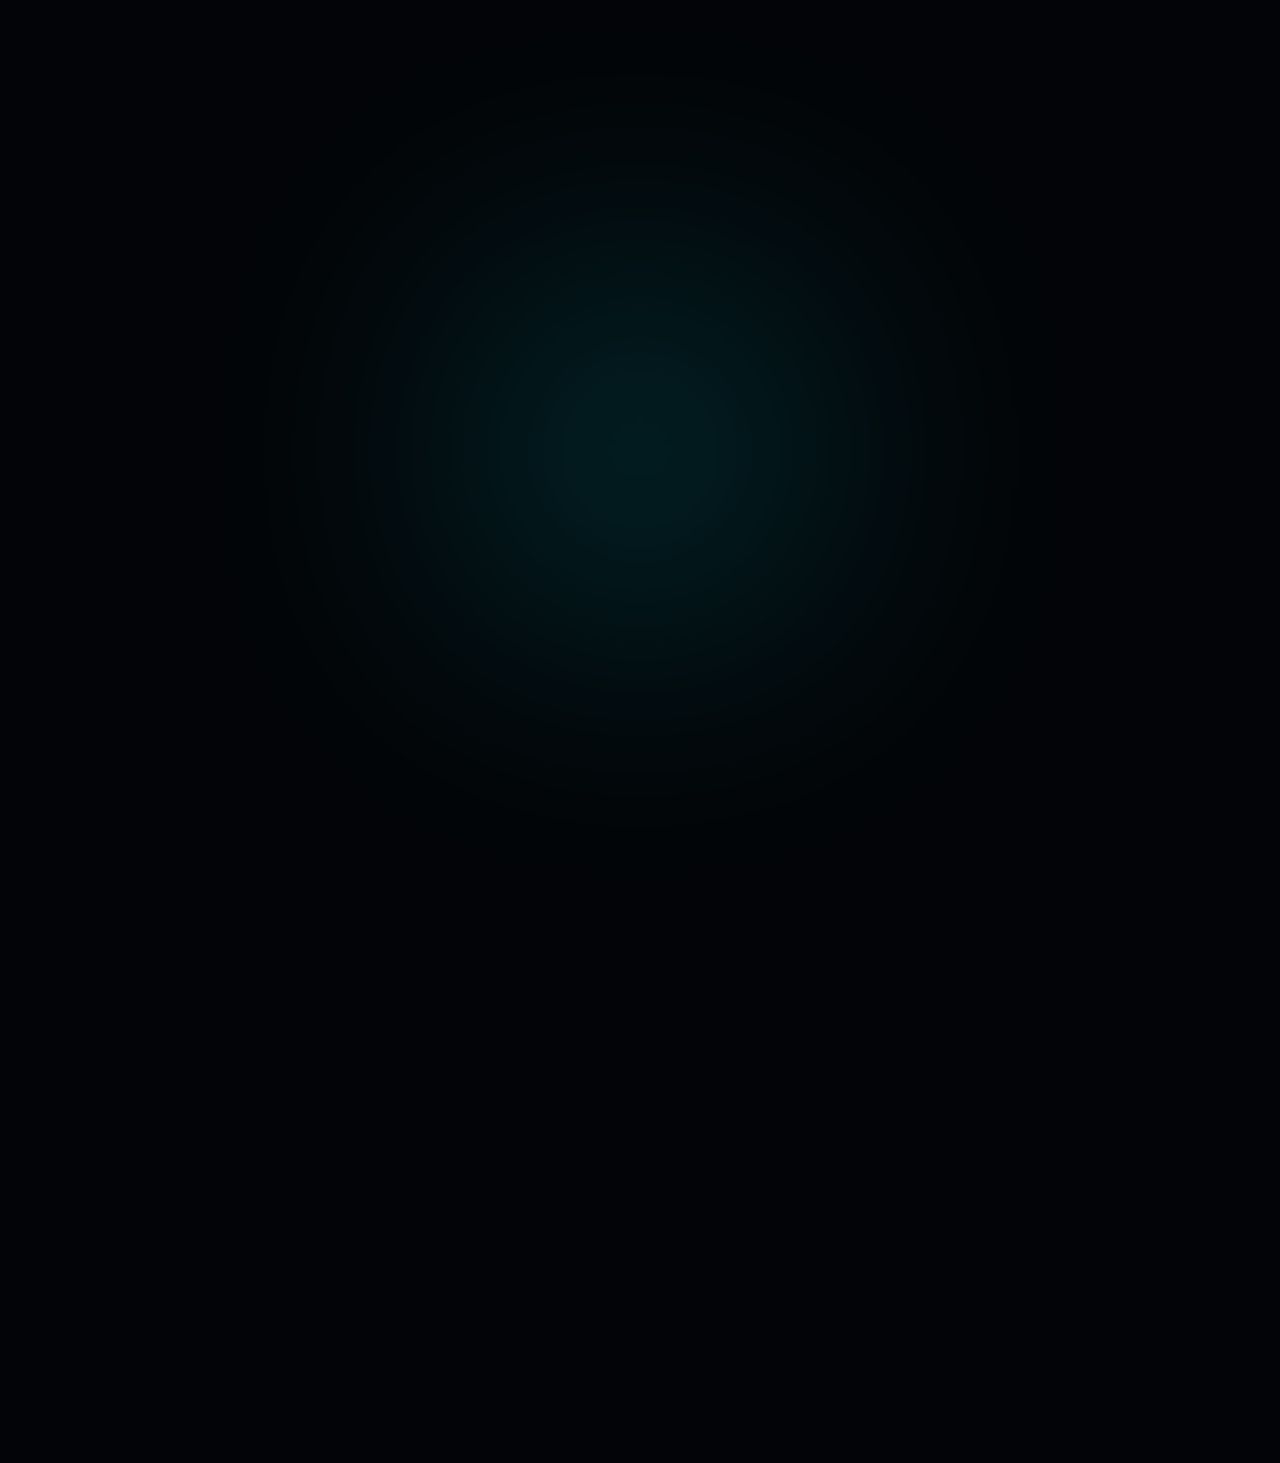
<file: index.html>
<!DOCTYPE html>
<html lang="mn">
<head>
    <meta charset="UTF-8">
    <meta name="viewport" content="width=device-width, initial-scale=1.0, maximum-scale=1.0, user-scalable=no, viewport-fit=cover">
    <title>HoLa Live | Welcome</title>
    
    <link href="https://fonts.googleapis.com/css2?family=Montserrat:wght@900&family=Orbitron:wght@900&display=swap" rel="stylesheet">
    
    <style>
        :root {
            --bg: #030407;
            --neon: #00f2ff;
            --pink: #ff0055;
        }

        * { margin: 0; padding: 0; box-sizing: border-box; }

        body {
            background-color: var(--bg);
            color: #fff;
            height: 100vh;
            display: flex;
            flex-direction: column;
            justify-content: center;
            align-items: center;
            overflow: hidden;
            font-family: 'Montserrat', sans-serif;
        }

        /* --- Арын эффект --- */
        .bg-glow {
            position: absolute;
            width: 300px;
            height: 300px;
            background: var(--neon);
            filter: blur(150px);
            opacity: 0.2;
            z-index: 1;
        }

        /* --- Үсэгнүүдийн контейнер --- */
        .title-container {
            position: relative;
            z-index: 10;
            display: flex;
            gap: 15px;
            font-family: 'Orbitron', sans-serif;
            font-size: clamp(40px, 10vw, 100px);
            font-weight: 900;
        }

        .word { display: flex; }

        .letter {
            display: inline-block;
            opacity: 0; /* Анх харагдахгүй */
            transform: scale(5) translate3d(var(--x), var(--y), 0);
            filter: blur(20px);
            animation: letterArrival 0.8s cubic-bezier(0.1, 0.9, 0.2, 1) forwards;
        }

        /* Үсэг бүрийн нисэж ирэх чиглэлийг заах */
        .l1 { --x: -100px; --y: -100px; animation-delay: 0.1s; }
        .l2 { --x: 50px; --y: 150px; animation-delay: 0.2s; }
        .l3 { --x: -150px; --y: 50px; animation-delay: 0.3s; }
        .l4 { --x: 100px; --y: -150px; animation-delay: 0.4s; }
        .l5 { --x: 200px; --y: 100px; animation-delay: 0.5s; color: var(--neon); }
        .l6 { --x: -50px; --y: -200px; animation-delay: 0.6s; color: var(--neon); }
        .l7 { --x: 150px; --y: -100px; animation-delay: 0.7s; color: var(--neon); }
        .l8 { --x: -100px; --y: 100px; animation-delay: 0.8s; color: var(--neon); }

        @keyframes letterArrival {
            to {
                opacity: 1;
                transform: scale(1) translate3d(0, 0, 0);
                filter: blur(0);
            }
        }

        /* --- Товчлуур --- */
        .enter-btn {
            position: relative;
            z-index: 20;
            margin-top: 50px;
            padding: 15px 40px;
            background: var(--neon);
            color: #000;
            text-decoration: none;
            font-weight: 900;
            border-radius: 50px;
            opacity: 0;
            animation: fadeIn 1s ease forwards;
            animation-delay: 1.5s;
            box-shadow: 0 0 20px var(--neon);
            transition: 0.3s;
        }

        .enter-btn:active { transform: scale(0.9); }

        /* --- Хөл хэсэг --- */
        footer {
            position: absolute;
            bottom: 30px;
            font-size: 10px;
            color: rgba(255,255,255,0.3);
            text-align: center;
            width: 100%;
            opacity: 0;
            animation: fadeIn 1s ease forwards;
            animation-delay: 2s;
        }

        @keyframes fadeIn { to { opacity: 1; } }
    </style>
</head>
<body>

    <div class="bg-glow"></div>

    <div class="title-container">
        <div class="word">
            <span class="letter l1">H</span>
            <span class="letter l2">o</span>
            <span class="letter l3">L</span>
            <span class="letter l4">a</span>
        </div>
        <div class="word">
            <span class="letter l5">L</span>
            <span class="letter l6">i</span>
            <span class="letter l7">v</span>
            <span class="letter l8">e</span>
        </div>
    </div>

    <a href="app.html" class="enter-btn">НЭВТРЭХ</a>

    <footer>
        2026. Hola live. Бүх эрх хуулиар хамгаалагдсан!
    </footer>

</body>
</html>
</file>
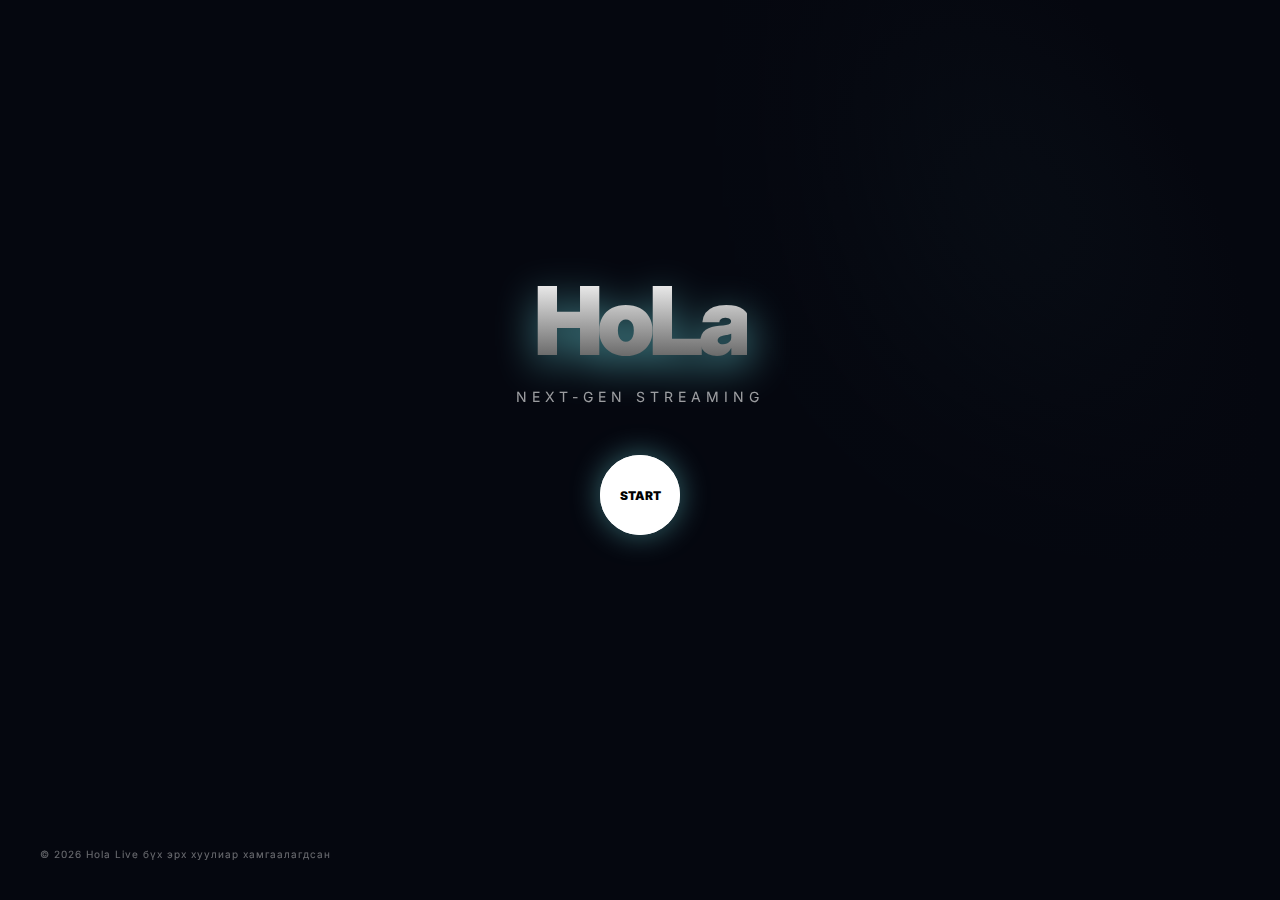
<file: app.html>
<!DOCTYPE html>
<html lang="mn">
<head>
    <meta charset="UTF-8">
    <meta name="viewport" content="width=device-width, initial-scale=1.0, maximum-scale=1.0, user-scalable=no">
    <title>HOLA | Live Future</title>
    <link href="https://fonts.googleapis.com/css2?family=Inter:wght@400;700;900&display=swap" rel="stylesheet">
    <style>
        :root { --p: #7df9ff; --s: #ff0055; --dark: #05070f; }
        * { box-sizing: border-box; margin: 0; padding: 0; }
        body { font-family: 'Inter', sans-serif; background: var(--dark); color: #fff; height: 100vh; display: flex; flex-direction: column; overflow: hidden; }

        /* Background Effects */
        .bg-vignette { position: absolute; inset: 0; background: radial-gradient(circle at center, transparent 0%, var(--dark) 80%); z-index: 1; }
        .bg-glow { position: absolute; width: 400px; height: 400px; background: var(--p); filter: blur(150px); opacity: 0.15; top: -100px; right: -100px; z-index: 0; }

        /* Hero Section */
        main { position: relative; z-index: 2; flex: 1; display: flex; flex-direction: column; justify-content: center; align-items: center; padding: 20px; }
        .logo-box { position: relative; margin-bottom: 20px; }
        .logo-main { font-size: 95px; font-weight: 900; letter-spacing: -6px; line-height: 1; background: linear-gradient(to bottom, #fff, #555); -webkit-background-clip: text; -webkit-text-fill-color: transparent; }
        .logo-shadow { position: absolute; inset: 0; font-size: 95px; font-weight: 900; letter-spacing: -6px; color: var(--p); filter: blur(20px); opacity: 0.5; z-index: -1; }

        .tagline { font-size: 14px; text-transform: uppercase; letter-spacing: 5px; opacity: 0.6; margin-bottom: 50px; }

        /* Button Pulse */
        .start-btn { 
            position: relative; width: 80px; height: 80px; background: #fff; border-radius: 50%; display: flex; align-items: center; justify-content: center; 
            text-decoration: none; color: #000; font-weight: 900; font-size: 12px; transition: 0.3s; cursor: pointer; border: none;
            box-shadow: 0 0 30px rgba(125,249,255,0.4);
        }
        .start-btn:active { transform: scale(0.9); }
        .pulse { position: absolute; width: 100%; height: 100%; border: 2px solid #fff; border-radius: 50%; animation: pulse-ring 2s infinite; }
        @keyframes pulse-ring { 0% { transform: scale(1); opacity: 1; } 100% { transform: scale(2); opacity: 0; } }

        /* Footer */
        footer { position: relative; z-index: 2; padding: 40px; font-size: 10px; opacity: 0.4; letter-spacing: 1px; }
    </style>
</head>
<body>
    <div class="bg-glow"></div>
    <div class="bg-vignette"></div>

    <main>
        <div class="logo-box">
            <h1 class="logo-main">HoLa</h1>
            <div class="logo-shadow">HoLa</div>
        </div>
        <p class="tagline">Next-Gen Streaming</p>

        <a href="app.html" class="start-btn">
            <div class="pulse"></div>
            START
        </a>
    </main>

    <footer>
        © 2026 Hola Live бүх эрх хуулиар хамгаалагдсан 
    </footer>
</body>
</html>
</file>
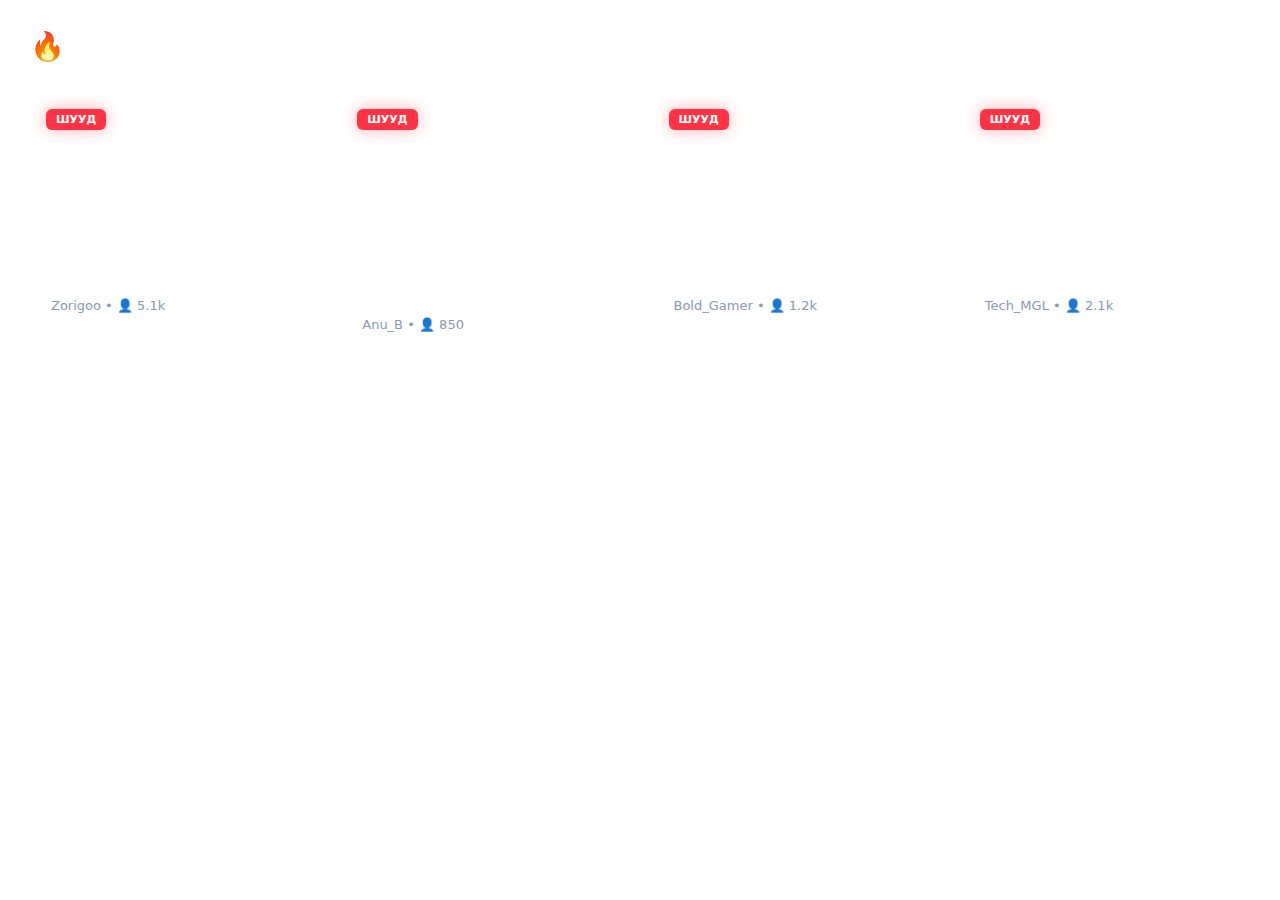
<file: pages/home.html>
<!DOCTYPE html>
<html lang="mn">
<head>
    <meta charset="UTF-8">
    <link rel="stylesheet" href="../assets/css/global.css">
    <style>
        body { padding: 30px; background: transparent; overflow-y: auto; }
        .grid {
            display: grid;
            grid-template-columns: repeat(auto-fill, minmax(280px, 1fr));
            gap: 25px;
        }
        .card {
            background: var(--panel); border-radius: 20px; overflow: hidden;
            border: 1px solid var(--border); transition: 0.4s cubic-bezier(0.175, 0.885, 0.32, 1.275);
            cursor: pointer; position: relative;
        }
        .card:hover { transform: translateY(-10px); border-color: var(--primary); box-shadow: 0 15px 30px rgba(0,0,0,0.5); }
        .thumb { width: 100%; aspect-ratio: 16/9; background-size: cover; background-position: center; position: relative; }
        .live-tag { position: absolute; top: 15px; left: 15px; background: var(--accent); color: #fff; padding: 4px 10px; border-radius: 6px; font-size: 11px; font-weight: 900; box-shadow: 0 0 15px rgba(255, 51, 68, 0.4); }
        .info { padding: 20px; }
        .info h4 { font-size: 16px; margin-bottom: 5px; color: #fff; }
        .info p { font-size: 13px; color: #8a99ad; }
    </style>
</head>
<body>
    <h2 style="margin-bottom: 30px; font-weight: 800; font-size: 28px;">🔥 Одоо шууд</h2>
    <div class="grid" id="streamGrid"></div>

    <script>
        const streams = [
            { user: "Zorigoo", title: "PUBG Mobile Season 24", viewers: "5.1k", img: "https://picsum.photos/id/1/600/337" },
            { user: "Anu_B", title: "Оройн мэнд, хамтдаа ярилцъя ☕", viewers: "850", img: "https://picsum.photos/id/2/600/337" },
            { user: "Bold_Gamer", title: "GTA 5 Roleplay Монгол", viewers: "1.2k", img: "https://picsum.photos/id/3/600/337" },
            { user: "Tech_MGL", title: "iPhone 17 Pro Max тойм", viewers: "2.1k", img: "https://picsum.photos/id/4/600/337" }
        ];

        const grid = document.getElementById('streamGrid');
        streams.forEach(s => {
            grid.innerHTML += `
                <div class="card">
                    <div class="thumb" style="background-image: url('${s.img}')">
                        <div class="live-tag">ШУУД</div>
                    </div>
                    <div class="info">
                        <h4>${s.title}</h4>
                        <p>${s.user} • 👤 ${s.viewers}</p>
                    </div>
                </div>
            `;
        });
    </script>
</body>
</html>
</file>
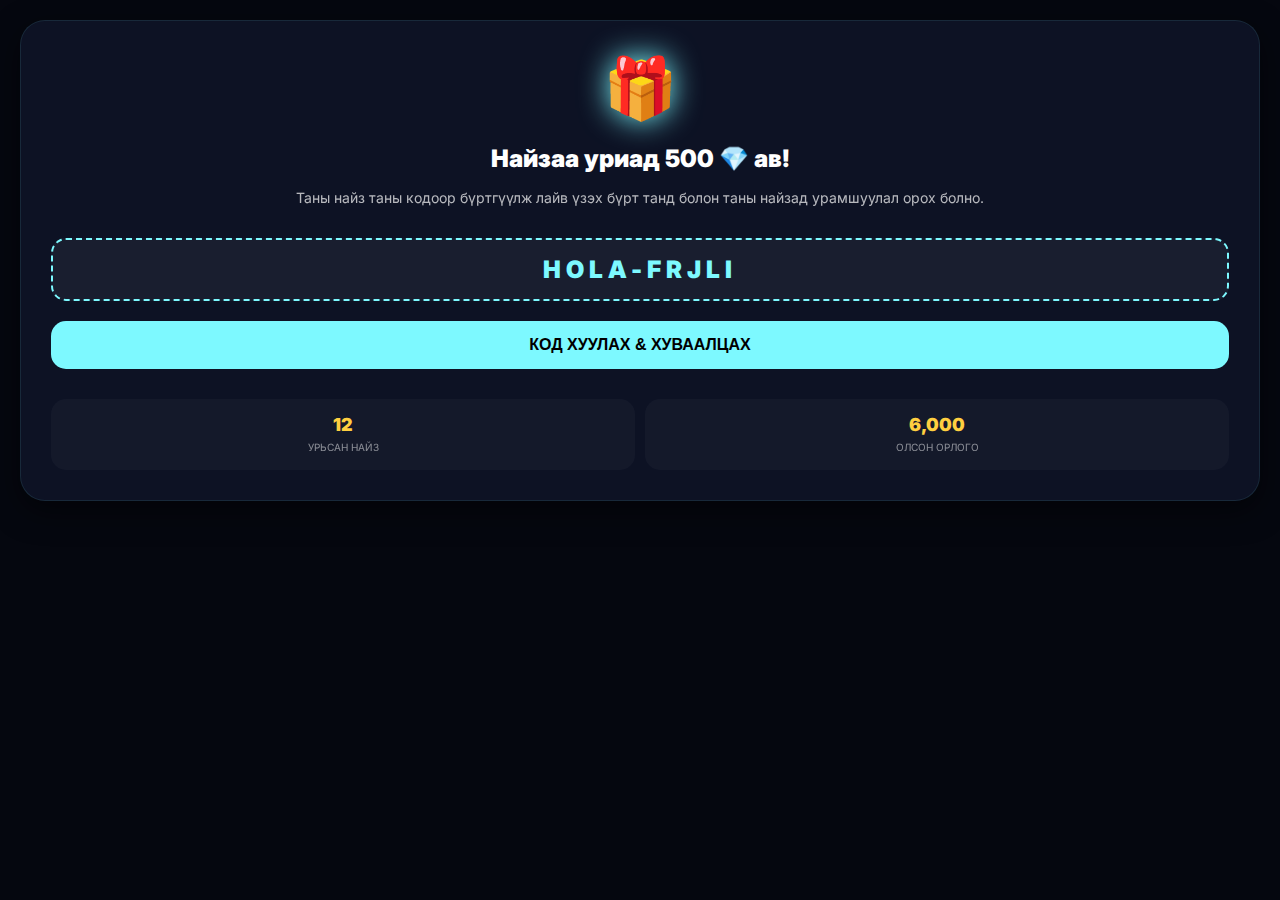
<file: pages/invite.html>
<!DOCTYPE html>
<html lang="mn">
<head>
    <meta charset="UTF-8">
    <meta name="viewport" content="width=device-width, initial-scale=1.0, maximum-scale=1.0, user-scalable=no">
    <link href="https://fonts.googleapis.com/css2?family=Inter:wght@400;700;900&display=swap" rel="stylesheet">
    <style>
        :root { --bg: #05070f; --accent: #7df9ff; --gold: #ffcf40; --panel: #0d1224; }
        body { margin: 0; font-family: 'Inter', sans-serif; background: var(--bg); color: #fff; padding: 20px; text-align: center; }
        
        .invite-card { background: var(--panel); border-radius: 25px; padding: 30px; border: 1px solid rgba(125,249,255,0.1); box-shadow: 0 10px 30px rgba(0,0,0,0.5); }
        .gift-icon { font-size: 60px; margin-bottom: 20px; filter: drop-shadow(0 0 15px var(--accent)); }
        h1 { font-weight: 900; font-size: 24px; margin-bottom: 10px; }
        p { font-size: 14px; opacity: 0.7; line-height: 1.5; margin-bottom: 30px; }

        .code-box { 
            background: rgba(255,255,255,0.05); border: 2px dashed var(--accent); 
            padding: 15px; border-radius: 15px; font-size: 24px; font-weight: 900; 
            letter-spacing: 5px; color: var(--accent); margin-bottom: 20px; position: relative;
        }
        
        .copy-btn { 
            background: var(--accent); color: #000; border: none; padding: 15px 30px; 
            border-radius: 15px; font-weight: 900; width: 100%; cursor: pointer; font-size: 16px;
            transition: 0.3s;
        }
        .copy-btn:active { transform: scale(0.95); }

        .stats-grid { display: grid; grid-template-columns: 1fr 1fr; gap: 10px; margin-top: 30px; }
        .stat-item { background: rgba(255,255,255,0.03); padding: 15px; border-radius: 15px; }
        .stat-num { display: block; font-size: 18px; font-weight: 900; color: var(--gold); }
        .stat-label { font-size: 10px; opacity: 0.5; text-transform: uppercase; }
    </style>
</head>
<body>

    <div class="invite-card">
        <div class="gift-icon">🎁</div>
        <h1>Найзаа уриад 500 💎 ав!</h1>
        <p>Таны найз таны кодоор бүртгүүлж лайв үзэх бүрт танд болон таны найзад урамшуулал орох болно.</p>

        <div class="code-box" id="inviteCode">HOLA-777</div>
        <button class="copy-btn" onclick="copyInvite()">КОД ХУУЛАХ & ХУВААЛЦАХ</button>

        <div class="stats-grid">
            <div class="stat-item">
                <span class="stat-num" id="invitedCount">12</span>
                <span class="stat-label">Урьсан найз</span>
            </div>
            <div class="stat-item">
                <span class="stat-num" id="earnedDiamonds">6,000</span>
                <span class="stat-label">Олсон орлого</span>
            </div>
        </div>
    </div>

    <script src="../js/economyEngine.js"></script>
    <script>
        // Unique Code Generator
        window.onload = () => {
            let code = localStorage.getItem('my_invite_code');
            if(!code) {
                code = 'HOLA-' + Math.random().toString(36).substring(2, 7).toUpperCase();
                localStorage.setItem('my_invite_code', code);
            }
            document.getElementById('inviteCode').innerText = code;
        };

        function copyInvite() {
            const code = document.getElementById('inviteCode').innerText;
            const text = `Hola Live-д намайг дагаарай! Миний урилгын код: ${code} . Ороод 500 Diamond бэлгэнд аваарай! https://hola-live.com`;
            
            navigator.clipboard.writeText(text).then(() => {
                alert("Урилгын холбоос хуулагдлаа! Одоо найзууд руугаа илгээ.");
            });
        }
    </script>
</body>
</html>
</file>
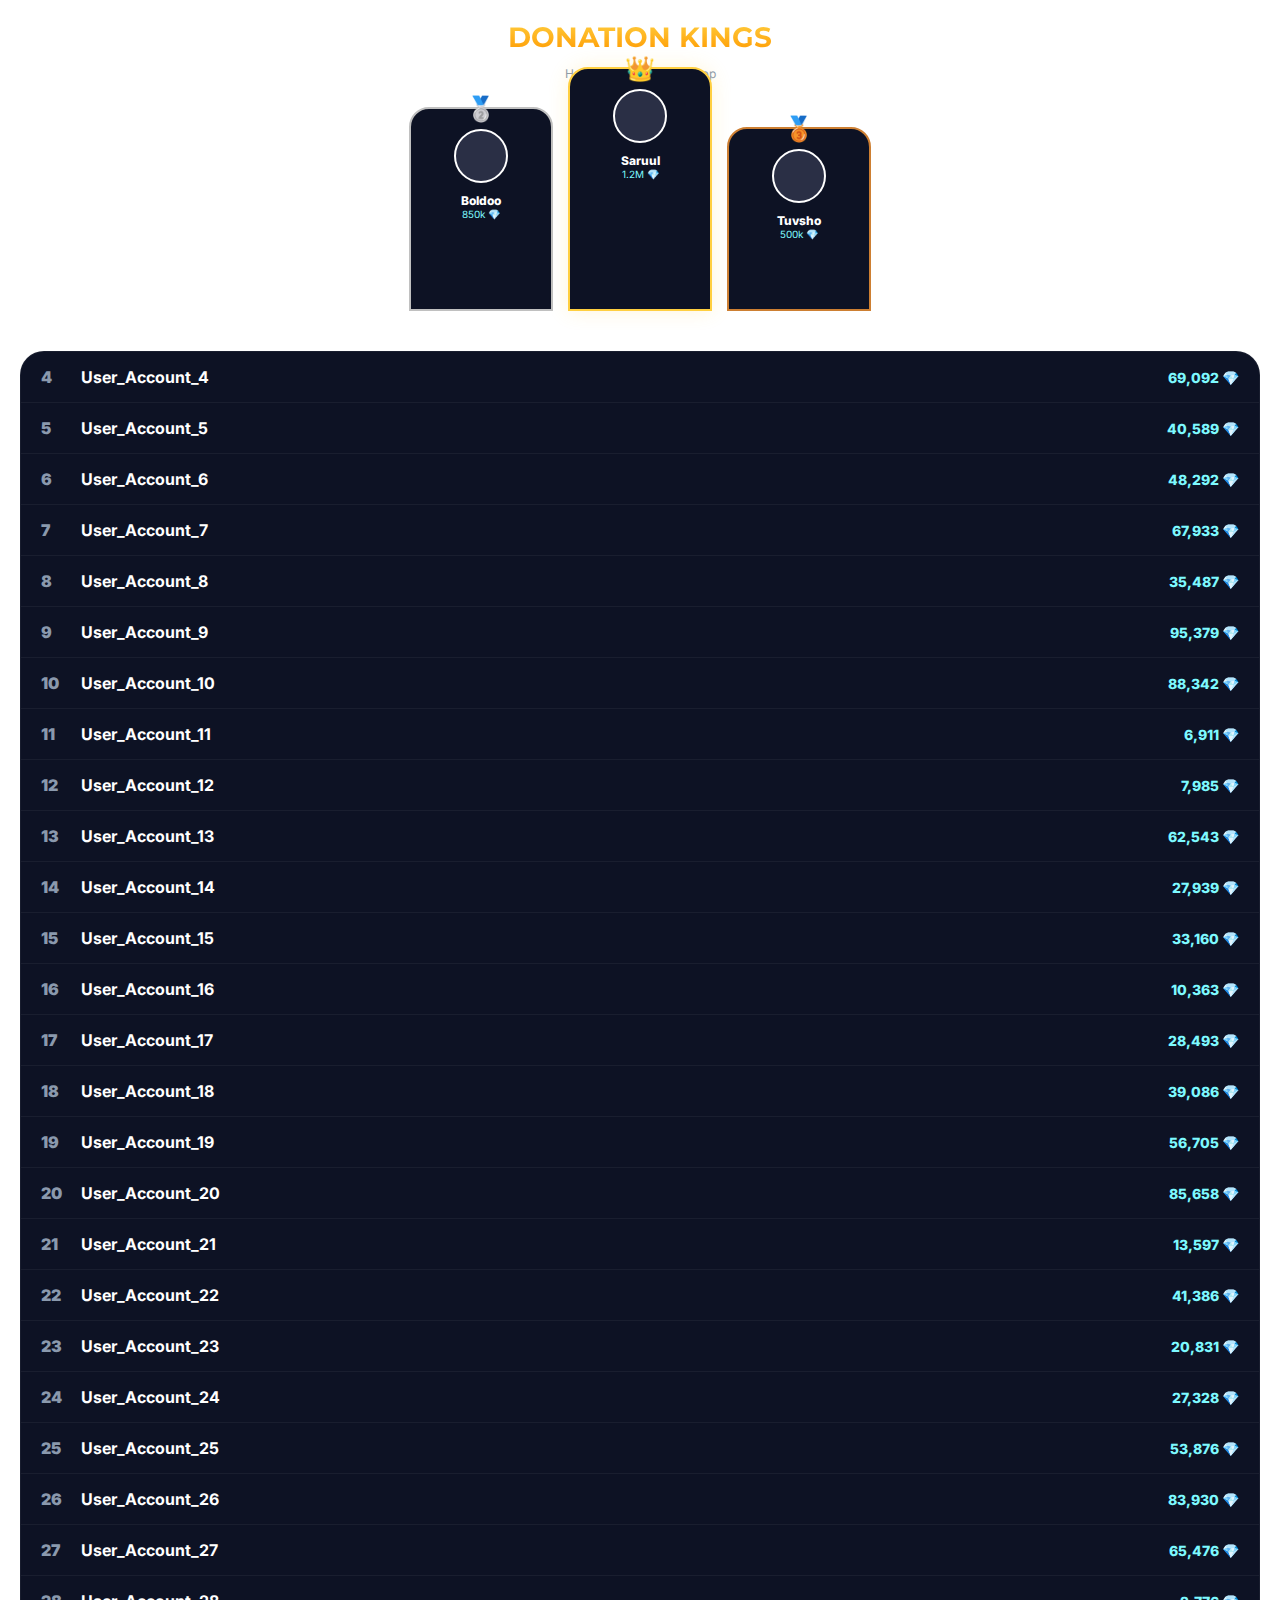
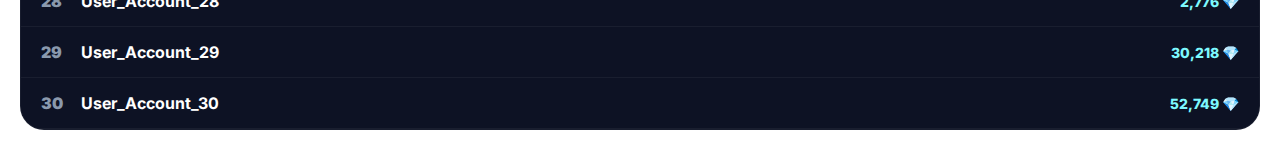
<file: pages/leaderboard.html>
<!DOCTYPE html>
<html lang="mn">
<head>
    <meta charset="UTF-8">
    <meta name="viewport" content="width=device-width, initial-scale=1.0">
    <link href="https://fonts.googleapis.com/css2?family=Inter:wght@400;700;900&family=Montserrat:wght@800&display=swap" rel="stylesheet">
    <style>
        :root { --bg: #05070f; --panel: #0d1224; --accent: #7df9ff; --gold: #ffcf40; --silver: #c0c0c0; --bronze: #cd7f32; }
        body { margin: 0; font-family: 'Inter', sans-serif; background: transparent; color: #fff; padding: 20px; }
        
        .title-section { text-align: center; margin-bottom: 30px; }
        .title-section h1 { font-family: 'Montserrat'; font-size: 28px; margin: 0; background: linear-gradient(var(--gold), #ff9900); -webkit-background-clip: text; -webkit-text-fill-color: transparent; }
        
        /* Podium (Top 3) */
        .podium { display: flex; justify-content: center; align-items: flex-end; gap: 15px; margin-bottom: 40px; height: 200px; }
        .podium-item { background: var(--panel); border-radius: 20px 20px 0 0; display: flex; flex-direction: column; align-items: center; padding: 20px; position: relative; width: 100px; }
        .p-1 { height: 100%; border: 2px solid var(--gold); box-shadow: 0 0 20px rgba(255,207,64,0.2); }
        .p-2 { height: 80%; border: 2px solid var(--silver); }
        .p-3 { height: 70%; border: 2px solid var(--bronze); }
        
        .avatar { width: 50px; height: 50px; border-radius: 50%; background: #2a2f45; margin-bottom: 10px; border: 2px solid #fff; }
        .rank-badge { position: absolute; top: -15px; font-size: 24px; }
        
        /* List (4-30) */
        .rank-list { background: var(--panel); border-radius: 24px; overflow: hidden; border: 1px solid rgba(255,255,255,0.05); }
        .rank-row { display: flex; align-items: center; padding: 15px 20px; border-bottom: 1px solid rgba(255,255,255,0.05); }
        .rank-num { width: 40px; font-weight: 900; color: #8a99ad; }
        .user-name { flex: 1; font-weight: 700; }
        .user-amount { color: var(--accent); font-weight: 800; font-size: 14px; }
    </style>
</head>
<body>

    <div class="title-section">
        <h1>DONATION KINGS</h1>
        <p style="font-size: 12px; color: #8a99ad;">Нийт бэлэг өгсөн дүнгээр</p>
    </div>

    <div class="podium">
        <div class="podium-item p-2">
            <span class="rank-badge">🥈</span>
            <div class="avatar"></div>
            <span style="font-size: 12px; font-weight: 800;">Boldoo</span>
            <span style="font-size: 10px; color: var(--accent);">850k 💎</span>
        </div>
        <div class="podium-item p-1">
            <span class="rank-badge">👑</span>
            <div class="avatar"></div>
            <span style="font-size: 12px; font-weight: 800;">Saruul</span>
            <span style="font-size: 10px; color: var(--accent);">1.2M 💎</span>
        </div>
        <div class="podium-item p-3">
            <span class="rank-badge">🥉</span>
            <div class="avatar"></div>
            <span style="font-size: 12px; font-weight: 800;">Tuvsho</span>
            <span style="font-size: 10px; color: var(--accent);">500k 💎</span>
        </div>
    </div>

    <div class="rank-list" id="rankList">
        </div>

    <script>
        const list = document.getElementById('rankList');
        for(let i=4; i<=30; i++) {
            list.innerHTML += `
                <div class="rank-row">
                    <div class="rank-num">${i}</div>
                    <div class="user-name">User_Account_${i}</div>
                    <div class="user-amount">${Math.floor(Math.random()*100000).toLocaleString()} 💎</div>
                </div>
            `;
        }
    </script>
</body>
</html>
</file>
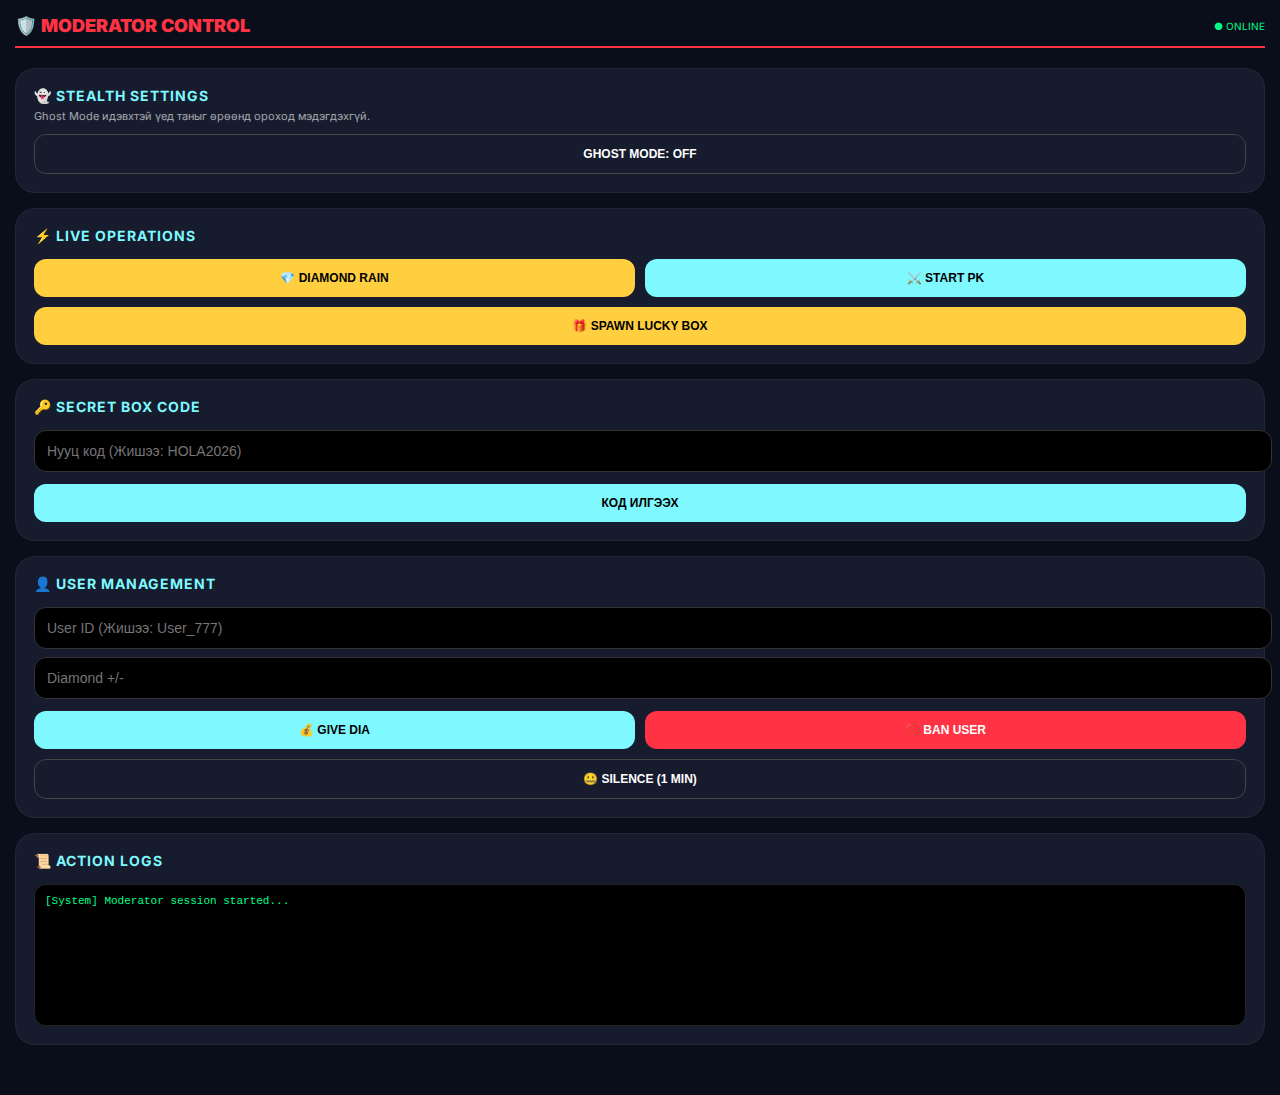
<file: pages/moderator.html>
<!DOCTYPE html>
<html lang="mn">
<head>
    <meta charset="UTF-8">
    <meta name="viewport" content="width=device-width, initial-scale=1.0, maximum-scale=1.0, user-scalable=no">
    <title>Hola Admin Panel</title>
    <link href="https://fonts.googleapis.com/css2?family=Inter:wght@400;700;900&display=swap" rel="stylesheet">
    <style>
        :root { --bg: #0a0e1a; --panel: #161b2d; --accent: #7df9ff; --gold: #ffcf40; --danger: #ff3344; --success: #00ff88; }
        body { margin: 0; font-family: 'Inter', sans-serif; background: var(--bg); color: #fff; padding: 15px; padding-bottom: 50px; }

        .header { display: flex; align-items: center; justify-content: space-between; margin-bottom: 20px; border-bottom: 2px solid var(--danger); padding-bottom: 10px; }
        .header h1 { font-weight: 900; font-size: 18px; color: var(--danger); margin: 0; }

        .card { background: var(--panel); border-radius: 20px; padding: 18px; margin-bottom: 15px; border: 1px solid rgba(255,255,255,0.05); }
        h3 { margin-top: 0; font-size: 14px; text-transform: uppercase; color: var(--accent); letter-spacing: 1px; margin-bottom: 15px; display: flex; align-items: center; gap: 8px; }

        .input-group { display: flex; flex-direction: column; gap: 8px; margin-bottom: 12px; }
        input { background: #000; border: 1px solid #333; color: #fff; padding: 12px; border-radius: 12px; font-size: 14px; outline: none; width: 100%; }
        input:focus { border-color: var(--accent); }

        .grid-2 { display: grid; grid-template-columns: 1fr 1fr; gap: 10px; }
        
        button { border: none; padding: 12px; border-radius: 12px; font-weight: 900; cursor: pointer; transition: 0.2s; font-size: 12px; }
        button:active { transform: scale(0.96); opacity: 0.8; }

        .btn-blue { background: var(--accent); color: #000; }
        .btn-gold { background: var(--gold); color: #000; }
        .btn-red { background: var(--danger); color: #fff; }
        .btn-outline { background: transparent; border: 1px solid #444; color: #fff; }
        .btn-outline.active { border-color: var(--success); color: var(--success); background: rgba(0,255,136,0.1); }

        /* Status Feed */
        #log { height: 120px; background: #000; border-radius: 12px; padding: 10px; font-family: monospace; font-size: 11px; overflow-y: auto; color: var(--success); border: 1px solid #222; margin-top: 10px; }
    </style>
</head>
<body>

    <div class="header">
        <h1>🛡️ MODERATOR CONTROL</h1>
        <div id="statusTag" style="font-size: 10px; color: var(--success);">● ONLINE</div>
    </div>

    <div class="card">
        <h3>👻 Stealth Settings</h3>
        <p style="font-size: 11px; opacity: 0.6; margin-top: -10px;">Ghost Mode идэвхтэй үед таныг өрөөнд ороход мэдэгдэхгүй.</p>
        <button id="ghostBtn" class="btn-outline" style="width: 100%;" onclick="toggleGhost()">GHOST MODE: OFF</button>
    </div>

    <div class="card">
        <h3>⚡ Live Operations</h3>
        <div class="grid-2">
            <button class="btn-gold" onclick="triggerEvent('DIAMOND_RAIN')">💎 DIAMOND RAIN</button>
            <button class="btn-blue" onclick="triggerEvent('START_PK')">⚔️ START PK</button>
        </div>
        <button class="btn-gold" style="width: 100%; margin-top: 10px;" onclick="triggerEvent('SPAWN_BOX')">🎁 SPAWN LUCKY BOX</button>
    </div>

    <div class="card">
        <h3>🔑 Secret Box Code</h3>
        <div class="input-group">
            <input type="text" id="secretCode" placeholder="Нууц код (Жишээ: HOLA2026)">
        </div>
        <button class="btn-blue" style="width: 100%;" onclick="sendSecret()">КОД ИЛГЭЭХ</button>
    </div>

    <div class="card">
        <h3>👤 User Management</h3>
        <div class="input-group">
            <input type="text" id="targetId" placeholder="User ID (Жишээ: User_777)">
            <input type="number" id="diaAmt" placeholder="Diamond +/-">
        </div>
        <div class="grid-2">
            <button class="btn-blue" onclick="adjustWallet()">💰 GIVE DIA</button>
            <button class="btn-red" onclick="kickUser()">🚫 BAN USER</button>
        </div>
        <button class="btn-outline" style="width: 100%; margin-top: 10px;" onclick="silenceUser()">🤐 SILENCE (1 MIN)</button>
    </div>

    <div class="card" style="margin-bottom: 0;">
        <h3>📜 Action Logs</h3>
        <div id="log">
            [System] Moderator session started...<br>
        </div>
    </div>

    <script src="../js/adminEngine.js"></script>
    <script src="../js/economyEngine.js"></script>

    <script>
        function writeLog(msg) {
            const log = document.getElementById('log');
            const now = new Date().toLocaleTimeString();
            log.innerHTML += `<span style="color:#666">[${now}]</span> ${msg}<br>`;
            log.scrollTop = log.scrollHeight;
        }

        // Ghost Mode Toggle
        function toggleGhost() {
            const btn = document.getElementById('ghostBtn');
            const currentState = AdminEngine.settings.isGhostMode;
            const newState = !currentState;
            
            AdminEngine.setGhostMode(newState);
            btn.className = newState ? 'btn-outline active' : 'btn-outline';
            btn.innerText = `GHOST MODE: ${newState ? 'ON' : 'OFF'}`;
            writeLog(`Ghost Mode set to ${newState}`);
        }

        // Global Event Trigger
        function triggerEvent(type) {
            window.parent.postMessage({ type: type }, '*');
            writeLog(`Triggered: ${type}`);
        }

        // Send Secret Box Code
        function sendSecret() {
            const code = document.getElementById('secretCode').value;
            if(!code) return alert("Код оруулна уу!");
            
            window.parent.postMessage({ type: 'SPAWN_SECRET', code: code }, '*');
            writeLog(`Secret Box sent with code: ${code}`);
            document.getElementById('secretCode').value = '';
        }

        // Adjust Wallet
        function adjustWallet() {
            const id = document.getElementById('targetId').value;
            const amt = parseInt(document.getElementById('diaAmt').value);
            if(!id || isNaN(amt)) return alert("ID болон хэмжээг оруул!");

            // Хэрэв өөрийнхөө ID бол шууд нэмнэ, үгүй бол системээр дамжуулна
            EconomyEngine.updateWallet(amt);
            writeLog(`Added ${amt} diamonds to ${id}`);
        }

        // Silence User (Stream Sniper Logic)
        function silenceUser() {
            const id = document.getElementById('targetId').value;
            if(!id) return alert("User ID оруул!");

            AdminEngine.silenceUser(id);
            window.parent.postMessage({ type: 'USER_SILENCED', userId: id }, '*');
            writeLog(`User ${id} silenced for 60 seconds`);
        }

        // Ban User
        function kickUser() {
            const id = document.getElementById('targetId').value;
            if(!id) return alert("User ID оруул!");

            AdminEngine.banUser(id, 30); // 30 min ban
            writeLog(`User ${id} banned for 30 minutes`);
        }

        // Initialize state on load
        window.onload = () => {
            const isGhost = AdminEngine.settings.isGhostMode;
            const btn = document.getElementById('ghostBtn');
            if(isGhost) {
                btn.className = 'btn-outline active';
                btn.innerText = 'GHOST MODE: ON';
            }
        };
    </script>
</body>
</html>
</file>
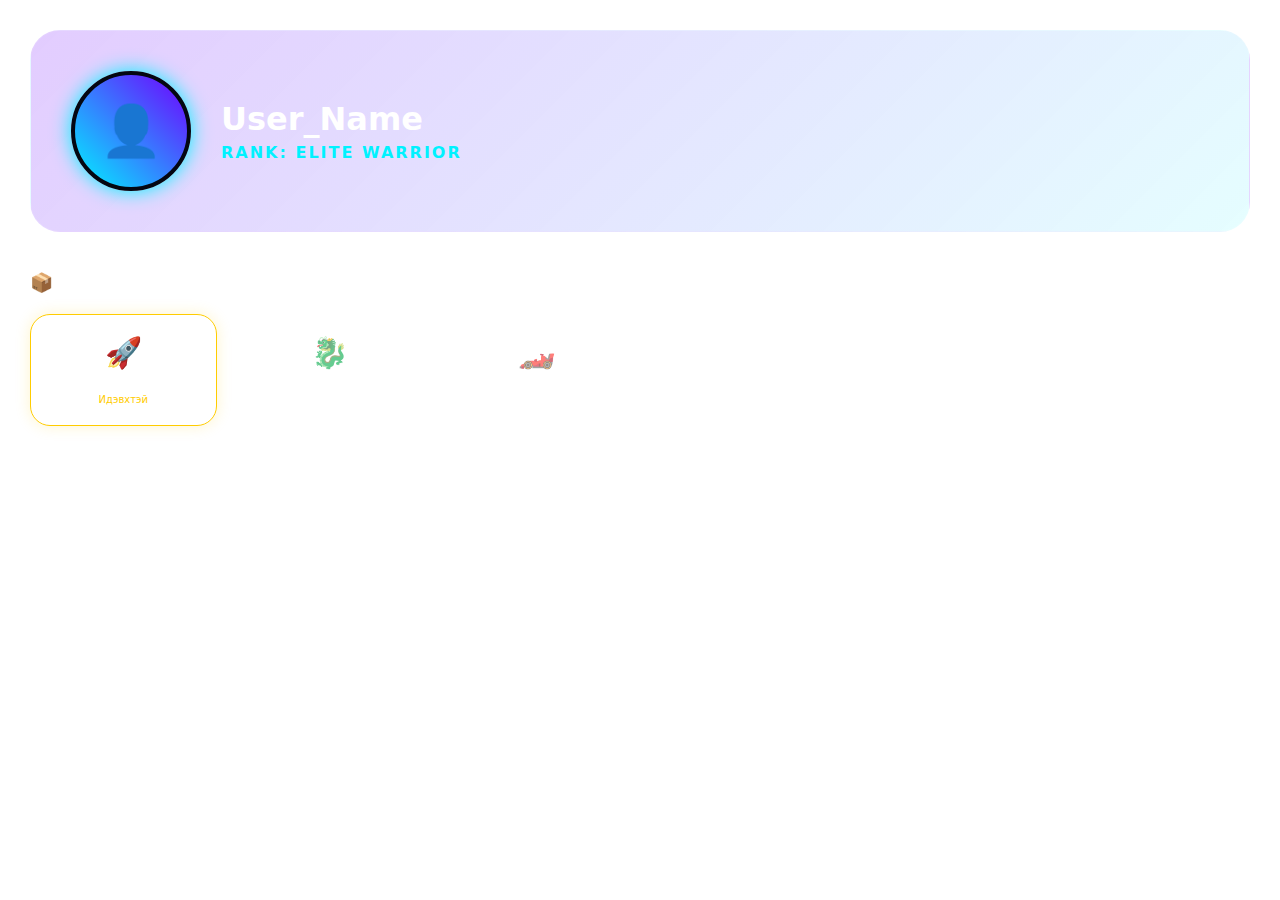
<file: pages/profile.html>
<!DOCTYPE html>
<html lang="mn">
<head>
    <meta charset="UTF-8">
    <link rel="stylesheet" href="../assets/css/global.css">
    <link rel="stylesheet" href="../assets/css/components.css">
    <style>
        body { padding: 30px; background: transparent; }
        .profile-header {
            display: flex; align-items: center; gap: 30px;
            padding: 40px; border-radius: 30px; background: linear-gradient(135deg, rgba(112, 0, 255, 0.2), rgba(0, 242, 255, 0.1));
            border: 1px solid var(--border); margin-bottom: 40px;
        }
        .avatar-big {
            width: 120px; height: 120px; border-radius: 50%;
            background: linear-gradient(45deg, var(--primary), var(--secondary));
            border: 4px solid var(--bg); box-shadow: 0 0 20px var(--primary);
            display: flex; align-items: center; justify-content: center; font-size: 50px;
        }
        .user-info h2 { font-size: 32px; font-weight: 900; margin-bottom: 5px; }
        .user-info p { color: var(--primary); font-weight: 700; letter-spacing: 2px; }

        .inventory-grid {
            display: grid; grid-template-columns: repeat(auto-fill, minmax(180px, 1fr)); gap: 20px;
        }
        .inv-item {
            background: var(--panel); border: 1px solid var(--border);
            padding: 20px; border-radius: 20px; text-align: center; opacity: 0.6;
        }
        .inv-item.active { opacity: 1; border-color: var(--gold); box-shadow: 0 0 15px rgba(255, 204, 0, 0.2); }
    </style>
</head>
<body>

    <div class="profile-header">
        <div class="avatar-big">👤</div>
        <div class="user-info">
            <h2>User_Name</h2>
            <p>RANK: ELITE WARRIOR</p>
        </div>
    </div>

    <h3 style="margin-bottom: 20px; font-weight: 800;">📦 Миний Эффектүүд</h3>
    <div class="inventory-grid">
        <div class="inv-item active">
            <span style="font-size: 30px; display: block;">🚀</span>
            <span style="font-size: 12px; font-weight: 800;">ROCKET ENTRY</span>
            <div style="color: var(--gold); font-size: 10px; margin-top: 5px;">Идэвхтэй</div>
        </div>
        <div class="inv-item">
            <span style="font-size: 30px; display: block;">🐉</span>
            <span style="font-size: 12px; font-weight: 800;">DRAGON SOUL</span>
            <div style="font-size: 10px; margin-top: 5px;">Түгжигдсэн</div>
        </div>
        <div class="inv-item">
            <span style="font-size: 30px; display: block;">🏎️</span>
            <span style="font-size: 12px; font-weight: 800;">DRIFT KING</span>
            <div style="font-size: 10px; margin-top: 5px;">Түгжигдсэн</div>
        </div>
    </div>

</body>
</html>
</file>
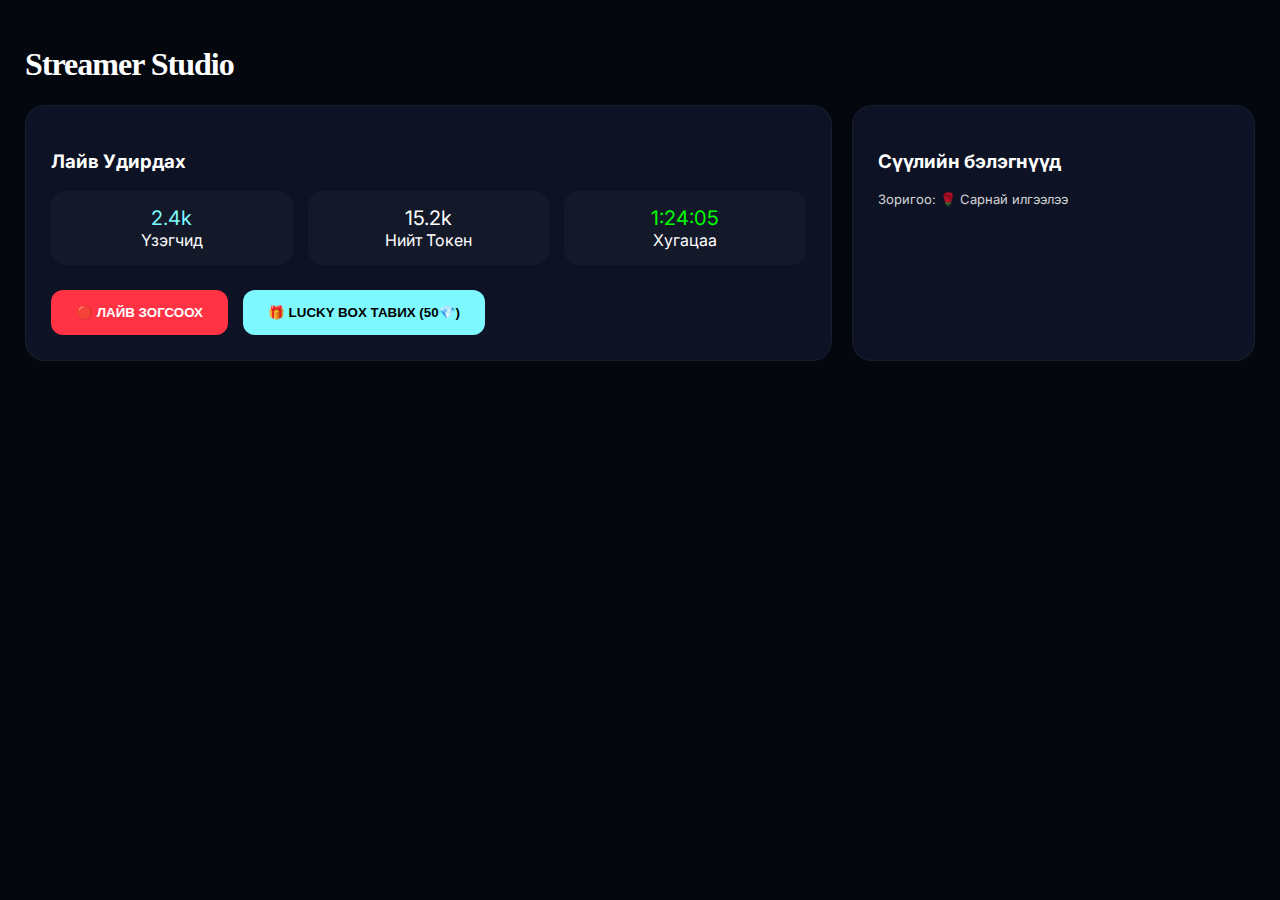
<file: pages/streamer.html>
<!DOCTYPE html>
<html lang="mn">
<head>
    <meta charset="UTF-8">
    <meta name="viewport" content="width=device-width, initial-scale=1.0">
    <link href="https://fonts.googleapis.com/css2?family=Inter:wght@400;700;900&display=swap" rel="stylesheet">
    <style>
        :root { --danger: #ff3344; --accent: #7df9ff; }
        body { margin: 0; font-family: 'Inter', sans-serif; background: #05070f; color: #fff; padding: 25px; }
        
        .dashboard { display: grid; grid-template-columns: 2fr 1fr; gap: 20px; }
        .card { background: #0d1224; border-radius: 20px; padding: 25px; border: 1px solid rgba(255,255,255,0.05); }
        
        .btn { padding: 15px 25px; border-radius: 12px; border: none; font-weight: 800; cursor: pointer; transition: 0.3s; }
        .btn-primary { background: var(--accent); color: #000; }
        .btn-danger { background: var(--danger); color: #fff; }
        
        .stat-grid { display: grid; grid-template-columns: repeat(3, 1fr); gap: 15px; margin-bottom: 25px; }
        .stat-card { background: rgba(255,255,255,0.03); padding: 15px; border-radius: 15px; text-align: center; }
    </style>
</head>
<body>

    <h1 style="font-family:'Montserrat'; letter-spacing:-1px;">Streamer Studio</h1>

    <div class="dashboard">
        <div class="card">
            <h3>Лайв Удирдах</h3>
            <div class="stat-grid">
                <div class="stat-card"><div style="font-size:20px; color:var(--accent);">2.4k</div>Үзэгчид</div>
                <div class="stat-card"><div style="font-size:20px; color:var(--gold);">15.2k</div>Нийт Токен</div>
                <div class="stat-card"><div style="font-size:20px; color:#00ff00;">1:24:05</div>Хугацаа</div>
            </div>
            
            <div style="display:flex; gap:15px;">
                <button class="btn btn-danger">🔴 ЛАЙВ ЗОГСООХ</button>
                <button class="btn btn-primary" onclick="spawnLuckyBox()">🎁 LUCKY BOX ТАВИХ (50💎)</button>
            </div>
        </div>

        <div class="card">
            <h3>Сүүлийн бэлэгнүүд</h3>
            <div id="giftLog" style="font-size: 13px; opacity: 0.8;">
                <div>Зоригоо: 🌹 Сарнай илгээлээ</div>
            </div>
        </div>
    </div>

    <script src="../js/eventBus.js"></script>
    <script src="../js/economyEngine.js"></script>
    <script>
        function spawnLuckyBox() {
            // Стримерээс 50 токен хасаж хайрцаг тавина
            const success = EconomyEngine.updateWallet(-50);
            if(success) {
                EventBus.emit('SPAWN_BOX', {});
                alert("🎁 Lucky Box амжилттай тавигдлаа!");
            } else {
                alert("Токен хүрэлцэхгүй байна!");
            }
        }

        // Бэлэг ирэхийг сонсох
        EventBus.listen((data) => {
            if(data.type === 'GIFT_SENT') {
                const log = document.getElementById('giftLog');
                log.innerHTML = `<div><b>${data.user}:</b> ${data.icon} ${data.giftName} илгээлээ!</div>` + log.innerHTML;
            }
        });
    </script>
</body>
</html>
</file>
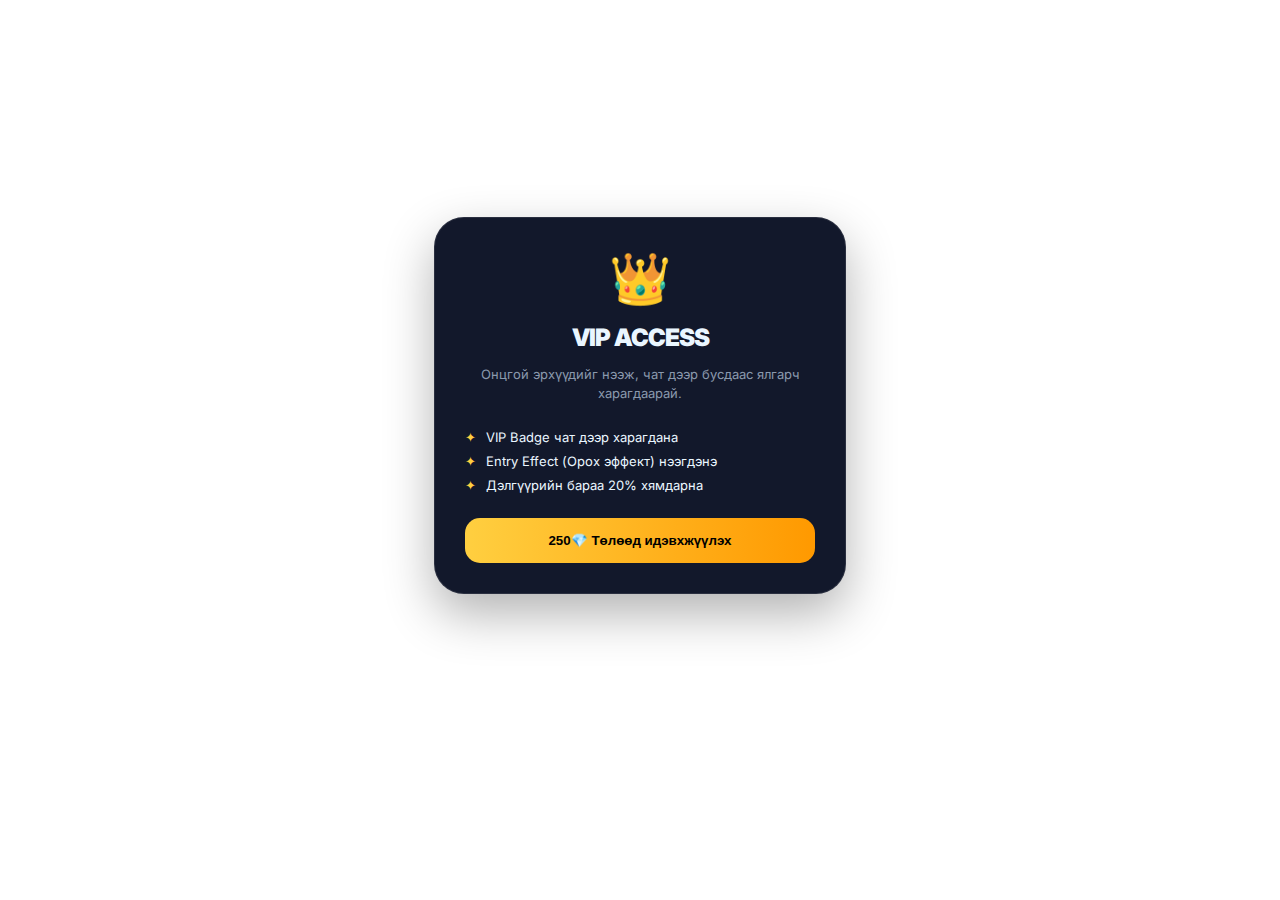
<file: pages/vip.html>
<!DOCTYPE html>
<html lang="mn">
<head>
    <meta charset="UTF-8">
    <meta name="viewport" content="width=device-width, initial-scale=1.0">
    <link href="https://fonts.googleapis.com/css2?family=Inter:wght@400;700;900&display=swap" rel="stylesheet">
    <style>
        :root { --bg: #0b0f1a; --panel: #12182b; --accent: #7df9ff; --gold: #ffcf40; --text: #eaf6ff; --border: rgba(255,255,255,0.1); }
        body { margin: 0; font-family: 'Inter', sans-serif; background: transparent; color: var(--text); display: flex; align-items: center; justify-content: center; height: 90vh; }
        
        .vip-card {
            background: var(--panel); width: 90%; max-width: 350px; padding: 30px; 
            border-radius: 30px; border: 1px solid var(--border); text-align: center;
            box-shadow: 0 20px 50px rgba(0,0,0,0.3);
        }
        .vip-icon { font-size: 50px; margin-bottom: 15px; display: block; }
        h1 { font-size: 24px; font-weight: 900; margin: 0 0 10px 0; letter-spacing: -1px; }
        .desc { color: #8a99ad; font-size: 13px; margin-bottom: 25px; line-height: 1.5; }
        
        .benefit-list { text-align: left; font-size: 13px; margin-bottom: 25px; padding: 0; list-style: none; }
        .benefit-list li { margin-bottom: 8px; display: flex; align-items: center; gap: 10px; }
        .benefit-list li::before { content: "✦"; color: var(--gold); }

        .vip-btn {
            width: 100%; padding: 15px; border-radius: 15px; border: none;
            background: linear-gradient(90deg, var(--gold), #ff9900);
            color: #000; font-weight: 900; cursor: pointer; transition: 0.3s;
        }
        .vip-btn:hover { transform: scale(1.03); box-shadow: 0 0 20px rgba(255,207,64,0.3); }
        .vip-btn.active { background: rgba(255,255,255,0.1); color: #fff; cursor: default; }
    </style>
</head>
<body>

    <div class="vip-card">
        <span class="vip-icon">👑</span>
        <h1 id="title">VIP ACCESS</h1>
        <p class="desc">Онцгой эрхүүдийг нээж, чат дээр бусдаас ялгарч харагдаарай.</p>
        
        <ul class="benefit-list">
            <li>VIP Badge чат дээр харагдана</li>
            <li>Entry Effect (Орох эффект) нээгдэнэ</li>
            <li>Дэлгүүрийн бараа 20% хямдарна</li>
        </ul>

        <button id="vipBtn" class="vip-btn" onclick="buyVIP()">250💎 Төлөөд идэвхжүүлэх</button>
    </div>

    <script>
        function checkStatus() {
            const isVIP = localStorage.getItem('is_vip') === 'true';
            const btn = document.getElementById('vipBtn');
            const title = document.getElementById('title');

            if (isVIP) {
                title.innerText = "VIP ИДЭВХТЭЙ";
                title.style.color = "var(--gold)";
                btn.innerText = "ТА ОДОО VIP ГИШҮҮН";
                btn.classList.add('active');
                btn.onclick = null;
            }
        }

        function buyVIP() {
            let wallet = parseInt(localStorage.getItem('hola_wallet')) || 1500;
            const cost = 250;

            if (wallet >= cost) {
                if (confirm("250 токен төлж VIP болох уу?")) {
                    localStorage.setItem('hola_wallet', wallet - cost);
                    localStorage.setItem('is_vip', 'true');
                    checkStatus();
                    
                    // app.html-д эффект үзүүлэхийг тушаах
                    window.parent.postMessage({type: 'TRIGGER_EFFECT', effectName: 'VIP'}, '*');
                }
            } else {
                alert("💎 Токен хүрэлцэхгүй байна!");
            }
        }

        window.onload = checkStatus;
    </script>
</body>
</html>
</file>
<file: assets/css/global.css>
:root {
    /* Hola Live Signature Colors */
    --primary: #00f2ff;    /* Electric Cyan */
    --secondary: #7000ff;  /* Deep Purple */
    --accent: #ff3344;     /* Live Red */
    --gold: #ffcc00;       /* VIP Gold */
    --bg: #030712;         /* Dark Space */
    --panel: rgba(255, 255, 255, 0.05);
    --border: rgba(255, 255, 255, 0.1);
    
    /* Fonts */
    --font-main: 'Inter', system-ui, -apple-system, sans-serif;
}

* {
    margin: 0; padding: 0; box-sizing: border-box;
    -webkit-tap-highlight-color: transparent;
}

body {
    background-color: var(--bg);
    color: white;
    font-family: var(--font-main);
    overflow: hidden; /* App Shell uses internal scrolling */
    height: 100vh;
}

/* Glassmorphism Utility */
.glass {
    background: var(--panel);
    backdrop-filter: blur(15px);
    border: 1px solid var(--border);
}
</file>
<file: assets/css/components.css>
/* Logo Styling */
.logo {
    font-size: 24px;
    font-weight: 900;
    letter-spacing: -1px;
    background: linear-gradient(to bottom, #fff, var(--primary));
    -webkit-background-clip: text;
    -webkit-text-fill-color: transparent;
}

/* Status Buttons */
.btn-primary {
    padding: 12px 24px;
    background: var(--primary);
    color: #000;
    border: none;
    border-radius: 12px;
    font-weight: 800;
    cursor: pointer;
    transition: 0.3s cubic-bezier(0.175, 0.885, 0.32, 1.275);
}

.btn-primary:hover {
    transform: scale(1.05);
    box-shadow: 0 0 20px rgba(0, 242, 255, 0.4);
}

/* Toast System */
.toast {
    position: fixed;
    bottom: 40px;
    left: 50%;
    transform: translate(-50%, 100px);
    padding: 15px 30px;
    border-radius: 50px;
    background: rgba(0, 0, 0, 0.8);
    border: 1px solid var(--primary);
    color: white;
    z-index: 1000;
    transition: 0.5s cubic-bezier(0.4, 0, 0.2, 1);
    opacity: 0;
}

.toast.show {
    transform: translate(-50%, 0);
    opacity: 1;
}
</file>
